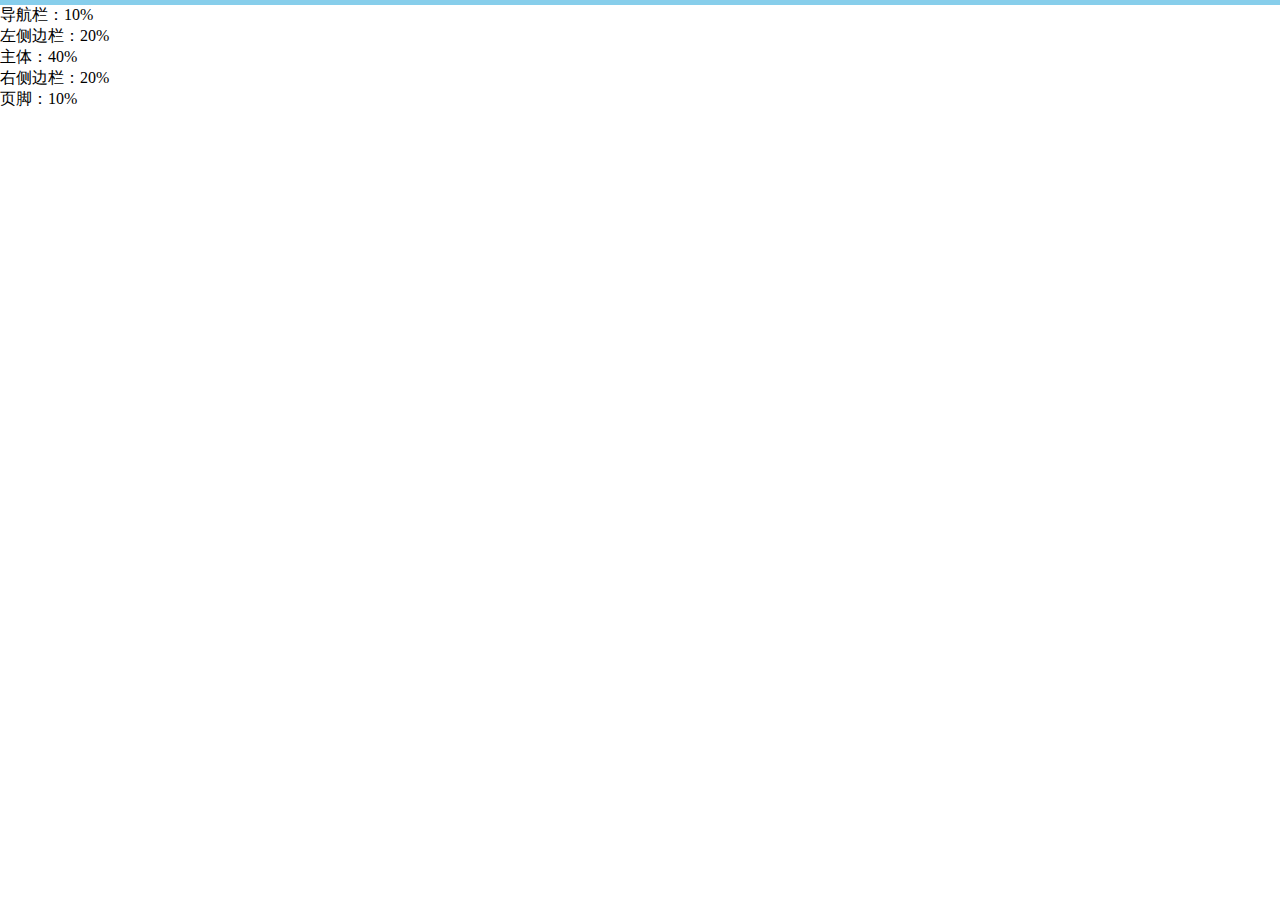
<file: demos/loadingbar/index.html>
<!DOCTYPE html>
<html lang="en">
<head>
    <meta charset="UTF-8">
    <title>网页进度条</title>
    <style type="text/css">

        html, body{
            margin: 0;
            padding: 0;
        }
        .loadbar{
            background-color: skyblue;
            height: 5px;
        }

    </style>
    <script src="https://apps.bdimg.com/libs/jquery/2.1.4/jquery.min.js"></script>
</head>
<body>
<div class="loadbar"></div>

<nav>导航栏：10%</nav> 
<script type="text/javascript">
    $('.loadbar').animate({'width':'10%'},100); 
</script>

<aside>左侧边栏：20%</aside>
<script type="text/javascript">
    $('.loadbar').animate({'width':'30%'},100); 
</script>

<article>主体：40%</article>
<script type="text/javascript">
    $('.loadbar').animate({'width':'70%'},100); 
</script>

<aside>右侧边栏：20%</aside>
<script type="text/javascript">
    $('.loadbar').animate({'width':'90%'},100); 
</script>

<footer>页脚：10%</footer>
<script type="text/javascript">
    $('.loadbar').animate({'width':'100%'},100); 
</script>

<script type="text/javascript">

//页面资源加载完毕后清除动画
$().ready(function(){ 
    $('.loadbar').fadeOut();  
});


</script>

</body>
</html>
</file>
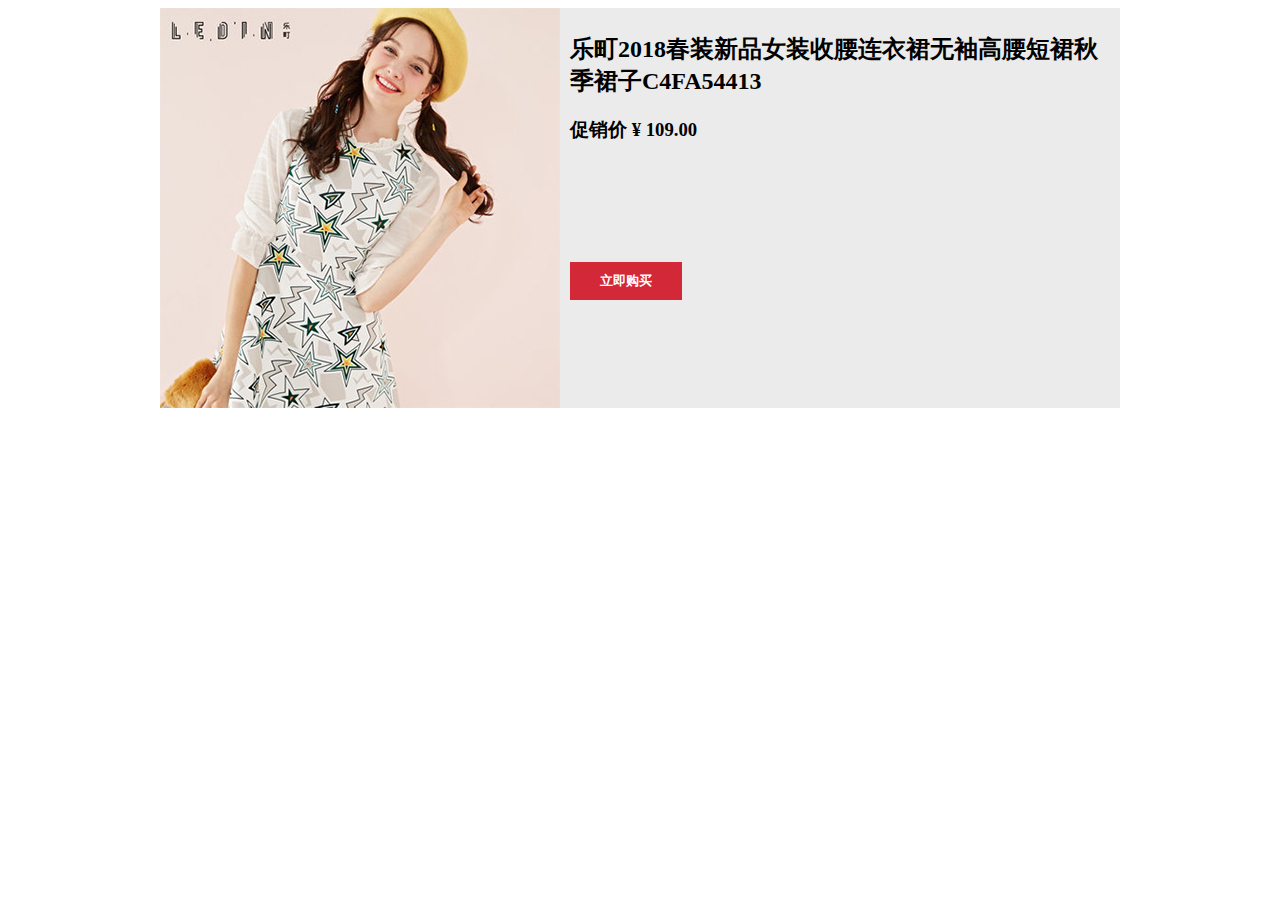
<file: demos/magnifier/index.html>
<!DOCTYPE html>
<html lang="en">
<head>
	<meta charset="UTF-8">
	<title>橱窗放大镜</title>
	<style>
		#content{width: 960px;margin: 0 auto;background-color: #ebebeb;zoom: 1;}
		#content:after{content: ".";display: block;height: 0;clear: both;visibility: hidden;}
		#box-img{position: relative;width: 400px;height: 400px;float: left;}
		#fk{position: absolute;background-color: yellow;display:none;top: 0;left: 0;opacity: .3;filter: alpha(opacity=30);}
		#box-img-big{position: absolute;width: 400px;height: 400px;display: none;overflow: hidden; top:0; left: 405px;}
		#box-img-big img{position: absolute;display: block;width: 1200px;height: 1200px;}
		#text{width: 540px; padding: 5px 10px;float: left;}
		button{background-color: #d22838;color: white;margin-top: 100px;border: none;padding: 10px 30px;font-weight: bold;}
	</style>
	<script>
		window.onload=function(){
			var cont=document.getElementById("content");
			var smallBox=document.getElementById("box-img");
			var bigBox=document.getElementById("box-img-big");
			var fk=document.getElementById("fk");
			var bigImg=bigBox.getElementsByTagName("img")[0];

			fk.style.width=smallBox.offsetWidth*(1/3)+"px";
			fk.style.height=smallBox.offsetHeight*(1/3)+"px";

			smallBox.onmouseover=function(){
				bigBox.style.display="block";
				fk.style.display="block";
			}
			smallBox.onmouseout=function(){
				bigBox.style.display="none";
				fk.style.display="none";
			}

			smallBox.onmousemove=function(ev){
				var event=window.event||ev;
				var mouseX=event.clientX-cont.offsetLeft-fk.offsetWidth/2;
				var mouseY=event.clientY-cont.offsetTop-fk.offsetHeight/2;

				if(mouseX<0){
					mouseX=0;
				}
				if(mouseX>smallBox.offsetWidth-fk.offsetWidth){
					mouseX=smallBox.offsetWidth-fk.offsetWidth;
				}
				if (mouseY<0){
					mouseY=0;
				}
				if(mouseY>smallBox.offsetHeight-fk.offsetHeight){
					mouseY=smallBox.offsetHeight-fk.offsetHeight;
				}

				fk.style.left=mouseX+"px";
				fk.style.top=mouseY+"px";

				bigImg.style.left=-mouseX/(smallBox.offsetWidth-fk.offsetWidth)*(bigImg.offsetWidth-bigBox.offsetWidth)+"px";
				bigImg.style.top=-mouseY/(smallBox.offsetHeight-fk.offsetHeight)*(bigImg.offsetHeight-bigBox.offsetHeight)+"px";
			}

		}
	</script>
</head>
<body>
	<div id="content">
		<div id="box-img">
			<img src="small.jpg" alt="">
			<div id="fk"></div>
			<div id="box-img-big">
				<img src="big.jpg" alt="">
			</div>
		</div>
		<div id="text">
			<h2>乐町2018春装新品女装收腰连衣裙无袖高腰短裙秋季裙子C4FA54413</h2>
			<h3>促销价 ¥ 109.00</h3>
			<button>立即购买</button>
		</div>
	</div>
</body>
</html>
</file>
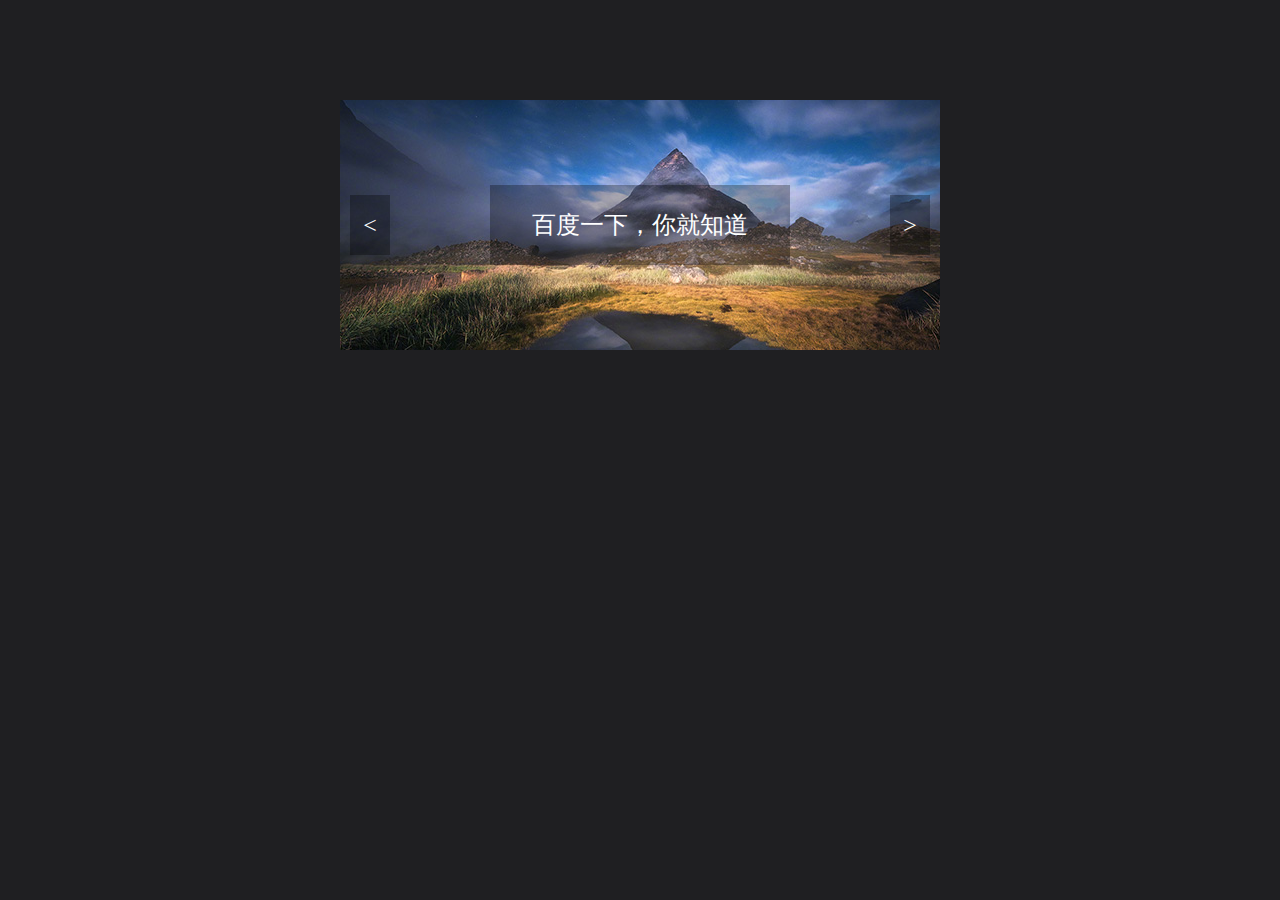
<file: demos/slide/index.html>
<!DOCTYPE html>
<html lang="en">
<head>
	<meta charset="UTF-8">
	<title>轮播图</title>
	<style>
	body,ul,li{padding: 0;margin: 0;}
	body{background-color: #1f1f22}
	img{display: block;}
	#contain{width: 600px;height:250px;margin: 100px auto;position: relative;overflow: hidden;}
	#contain ul{position: absolute;left: 0;}
	#contain ul li{list-style-type: none;float: left;width: 600px;height: 250px;position: relative;}
	#contain>span{position: absolute;z-index: 1;font-size: 24px;color: #fff;width: 40px;height: 60px;background-color:rgba(0,0,0,.3);text-align: center;line-height: 60px;cursor: pointer;}
	#contain>span:hover{background-color: rgba(0,0,0,1)}
	#flash span{width:300px;height:80px;color: white;font-size: 24px;position: absolute;left:50%;top:50%;margin:-40px 0 0 -150px;text-align: center;line-height: 80px; background-color: rgba(0,0,0,.3);}
	#flash span:hover{background-color: rgba(0,0,0,.2);}
	#contain #prev{top:95px;left: 10px;}
	#contain #next{top:95px;right: 10px;}
	</style>
	
</head>
<body>
	<div id="contain" class="stop">
		<ul id="flash">
			<li><a href="http://www.baidu.com" target="_blank"><span>百度一下，你就知道</span><img src="images/01.jpg" alt=""></a></li>
			<li><a href="http://www.sina.com.cn" target="_blank"><span>微博-随时随地发现新鲜事</span><img src="images/02.jpg" alt=""></a></li>
			<li><a href="http://www.qq.com" target="_blank"><span>全球华人的门户网站</span><img src="images/03.jpg" alt=""></a></li>
			<li><a href="http://www.zhihu.com" target="_blank"><span>知乎·发现更大的世界</span><img src="images/04.jpg" alt=""></a></li>
			<li><a href="http://www.tmall.com" target="_blank"><span>理想生活上天猫</span><img src="images/05.jpg" alt=""></a></li>
		</ul>
		<span id="prev" class="stop">&lt;</span>
		<span id="next" class="stop">&gt;</span>
	</div>
	<script>
		var wrap=document.getElementById("flash");
		var oLi=wrap.getElementsByTagName("li");
		var lbtn=document.getElementById("prev");
		var rbtn=document.getElementById("next");

		var timer1=timer2=play=null;
		var m=0;

		wrap.innerHTML+=wrap.innerHTML;
		wrap.style.width=oLi[0].offsetWidth*oLi.length+"px";

		function autoPlay(){
			play=setInterval(function(){
				next();
			},2600);
		};
		autoPlay();

		wrap.onmouseover=function(){
			clearInterval(play);
		}
		wrap.onmouseout=function(){
			autoPlay();
		}

		lbtn.onmouseover=function(){
			clearInterval(play);
		}
		lbtn.onmouseout=function(){
			autoPlay();
		}

		rbtn.onmouseover=function(){
			clearInterval(play);
		}
		rbtn.onmouseout=function(){
			autoPlay();
		}

		lbtn.onclick=function(){
			prev();
		}
		rbtn.onclick=function(){
			next();
		}


		function prev(){
			clearInterval(timer1);
			timer1=setInterval(function(){
				if(m<=-600){
					m=0;
					clearInterval(timer1);
				}else{
					if(wrap.offsetLeft<-wrap.offsetWidth/2){
						m=0;
						wrap.style.left=0;
					}else{
						m-=20;
						wrap.style.left=wrap.offsetLeft-20+"px";	
					}
				}
			},20)
		}


		function next(){
			
			clearInterval(timer2);
			timer2=setInterval(function(){
				if(m>=600){
					m=0;
					clearInterval(timer2);
				}else{
					if(wrap.offsetLeft>0){
						m=0;
						wrap.style.left=-wrap.offsetWidth/2+"px";
					}else{
						m+=20;
						wrap.style.left=wrap.offsetLeft+20+"px";	
					}
				}
			},20)
		}
	</script>
</body>
</html>
</file>
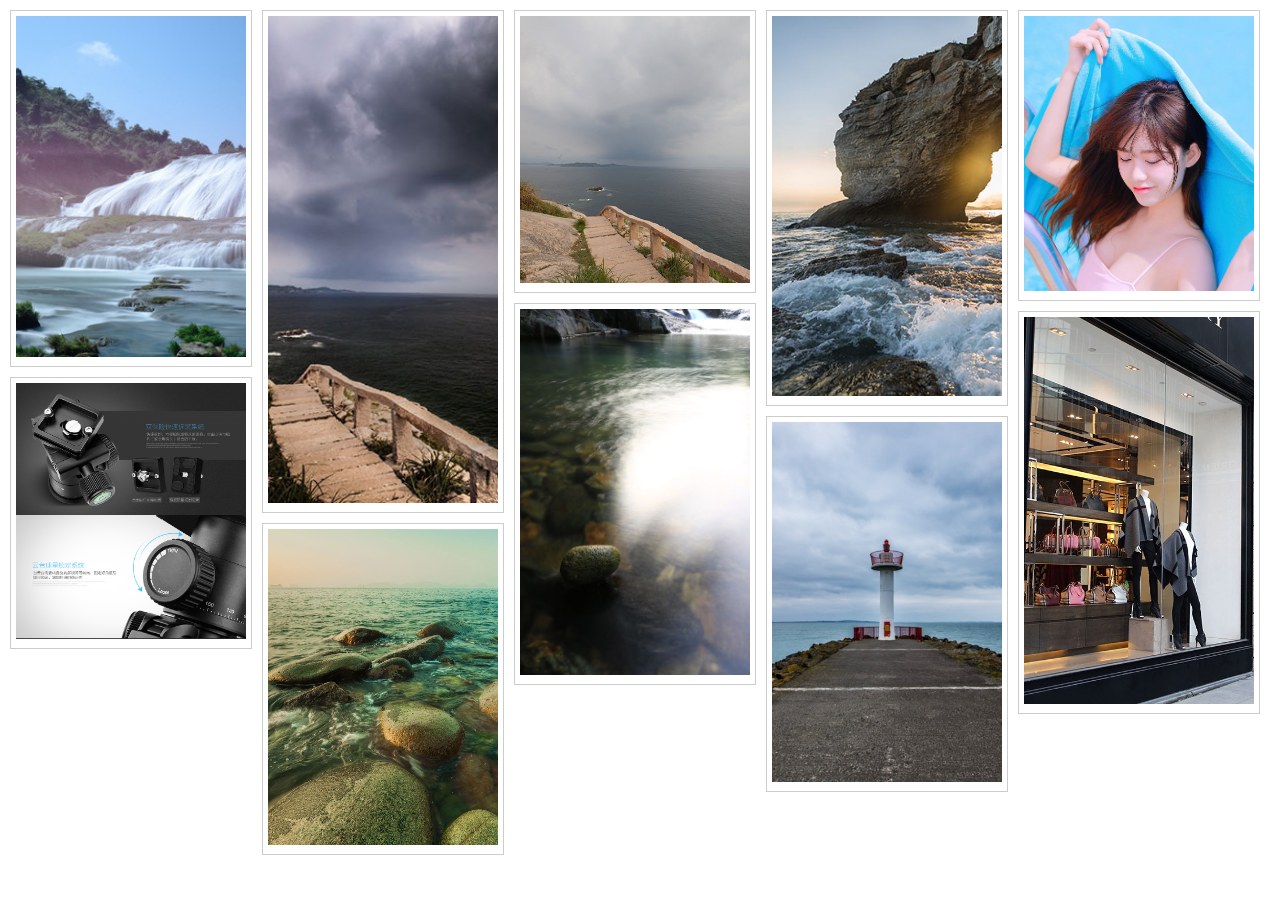
<file: demos/waterfall/index.html>
<!DOCTYPE html>
<html lang="en">
<head>
	<meta charset="UTF-8">
	<title>waterfall</title>
	<style>
		body{
			margin: 0;
		}
		#contain{
			position: relative;
			margin: 10px auto;
		}
		#contain .item{
			position: absolute;
			padding: 5px;
			border: 1px solid #ccc;
		}
		#contain img{
			width: 230px;
		}
	</style>
</head>
<body>
	<div id="contain">
		<div class="item"><img src="./images/001.jpg" alt=""></div>
		<div class="item"><img src="./images/002.jpg" alt=""></div>
		<div class="item"><img src="./images/003.jpg" alt=""></div>
		<div class="item"><img src="./images/004.jpg" alt=""></div>
		<div class="item"><img src="./images/005.jpg" alt=""></div>
		<div class="item"><img src="./images/006.jpg" alt=""></div>
		<div class="item"><img src="./images/007.jpg" alt=""></div>
		<div class="item"><img src="./images/008.jpg" alt=""></div>
		<div class="item"><img src="./images/009.jpg" alt=""></div>
		<div class="item"><img src="./images/010.jpg" alt=""></div>
	</div>
	<script>
		window.onload=function(){
			var contain=document.getElementById("contain");
			var items=contain.getElementsByTagName("div");
			var gap=10;

			var iwidth=items[0].offsetWidth;

			waterfall();
			function waterfall(){
				var pageWidth=document.documentElement.clientWidth||document.body.clientWidth; //兼容性,可视区页面宽度
				var colums=parseInt(pageWidth/ (iwidth+gap));
				var colHeight=[];//用来存放每列的高度
				//动态设置容器宽度
				contain.style.width=(iwidth+gap)*colums+"px";

				for(var i=0;i<items.length;i++){
					if(i<colums){
						items[i].style.top=0;
						items[i].style.left=(iwidth+gap)*i+"px";
						colHeight.push(items[i].offsetHeight);
					}else{
						var minHeight=colHeight[0];
						var index=0;
						//找出高度最小那一列，并将序号赋给index变量
						for(var j=0;j<colHeight.length;j++){
							if(minHeight>colHeight[j]){
								minHeight=colHeight[j];
								index=j;
							}
						}
						items[i].style.top=colHeight[index]+gap+"px";
						items[i].style.left=items[index].offsetLeft+"px";

						colHeight[index]+=items[i].offsetHeight+gap;//将添加的盒子高度加入列的总高度内
					}
				}
			};

			window.onresize=function(){
				waterfall();
			};

			window.onscroll=function(){
				var clientHeight=document.documentElement.clientHeight || document.body.clientHeight;
				var scrollTop=window.pageYOffset||document.documentElement.scrollTop; //兼容性

				if(scrollTop+clientHeight>=items[items.length-1].offsetTop){
					var datas=[
						"./images/001.jpg",
	                    "./images/002.jpg",
	                    "./images/003.jpg",
	                    "./images/004.jpg",
	                    "./images/005.jpg",
	                    "./images/006.jpg",
	                    "./images/007.jpg",
	                    "./images/008.jpg",
	                    "./images/009.jpg",
	                    "./images/010.jpg",
	                    "./images/011.jpg",
	                    "./images/012.jpg",
	                    "./images/013.jpg",
	                    "./images/014.jpg",
	                    "./images/015.jpg",
	                    "./images/016.jpg",
	                    "./images/017.jpg",
	                    "./images/018.jpg",
	                    "./images/019.jpg",
	                    "./images/020.jpg",
	                    "./images/021.jpg",
	                    "./images/022.jpg",
	                    "./images/023.jpg",
	                    "./images/024.jpg",
	                    "./images/025.jpg",
	                    "./images/026.jpg",
	                    "./images/027.jpg",
	                    "./images/028.jpg",
	                    "./images/029.jpg",
	                    "./images/030.jpg"
					];
					for (var i = 0; i < datas.length; i++) {
		                var div = document.createElement("div");
		                div.className = "item";
		                div.innerHTML = '<img src="' + datas[i] + '" alt="">';
		                contain.appendChild(div);
		            }
		            waterfall();
		        }
			}
		}
	</script>
</body>
</html>
</file>
